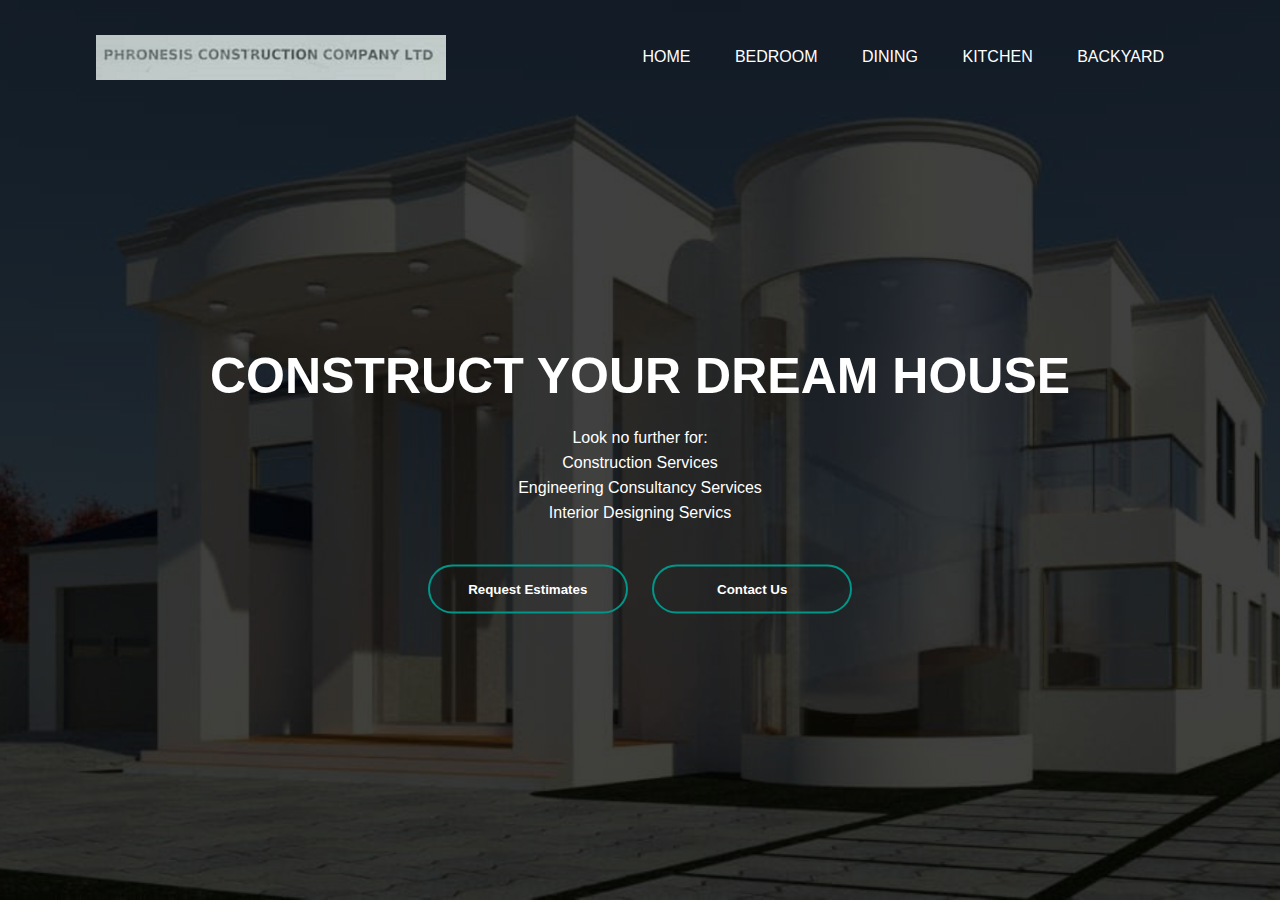
<file: Index.html>
<html>
<head>
    <title>PHRONESIS</title>
    <link rel="stylesheet" href="style.css">
</head>
<body>
    <div class="banner">
        <div class="navbar">
            <img src="Logo.PNG" class="Logo">
            <ul>
                <li><a href="#">Home</a></li>
                <li><a href="#">Bedroom</a></li>
                <li><a href="#">Dining</a></li>
                <li><a href="#">Kitchen</a></li>
                <li><a href="#">Backyard</a></li>
            </ul>
        </div>
        
        <div class="content">
            <h1>CONSTRUCT YOUR DREAM HOUSE</h1>
            <p>Look no further for:<br> Construction Services <br> Engineering Consultancy Services <br> Interior Designing Servics</p>
        <div>
            <button type="button"><span></span>Request Estimates</button>
            <button type="button"><span></span>Contact Us</button>
        </div>
    </div>
    
</body> 
</html>
</file>
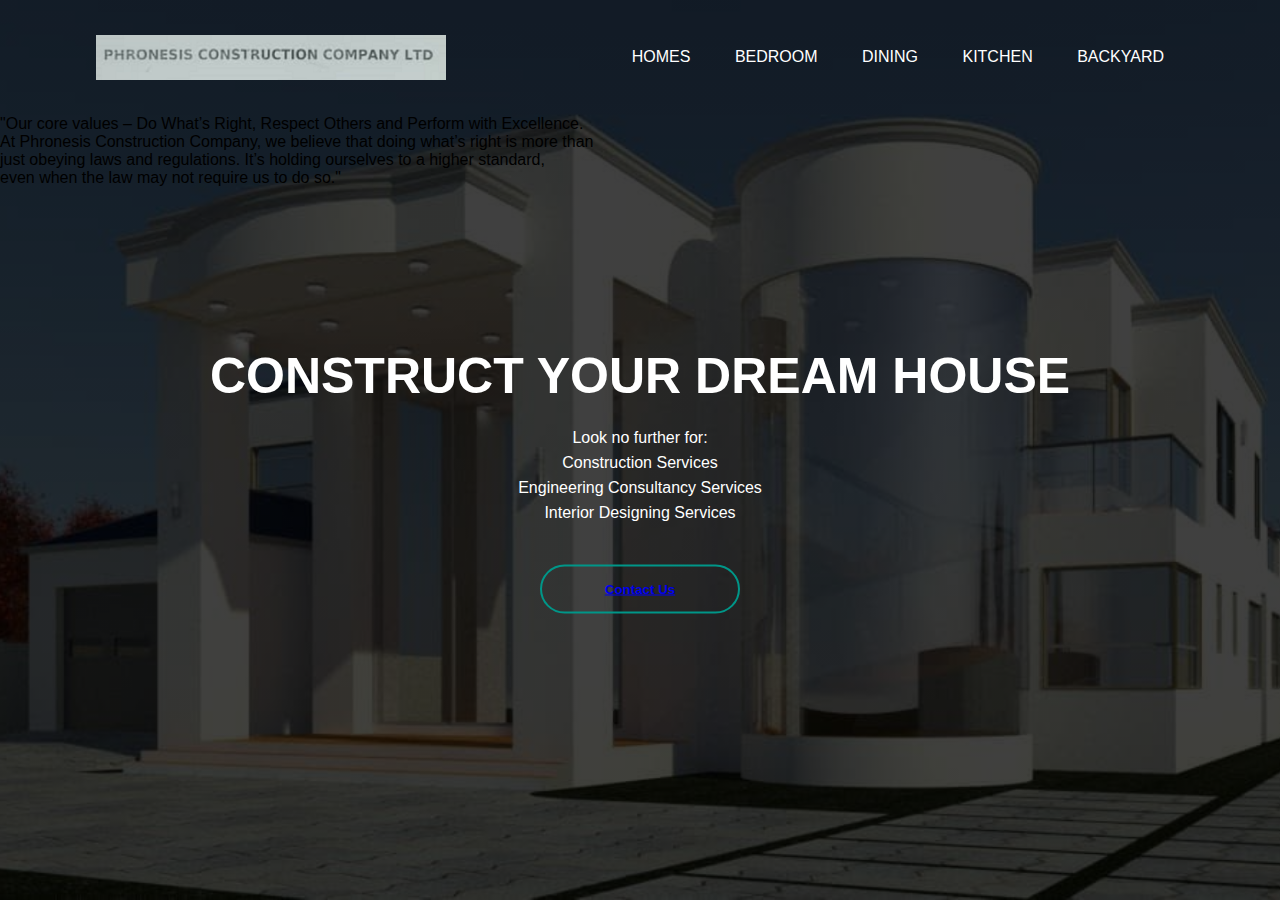
<file: index.html>
<html>
<head>
    <title>PHRONESIS</title>
    <link rel="stylesheet" href="style.css">
</head>
<body>
    <div class="banner">
        <div class="navbar">
            <img src="Logo.PNG" class="Logo">
            <ul>
                <li><a href="Home.html">Homes</a></li>
                <li><a href="Bedroom.html">Bedroom</a></li>
                <li><a href="Dining.html">Dining</a></li>
                <li><a href="Kitchen.html">Kitchen</a></li>
                <li><a href="Backyard.html">Backyard</a></li>
                
            </ul>        
        </div>
        
      <section class="content2">
            <p>"Our core values – Do What’s Right, Respect Others and Perform with Excellence.
                <br>At Phronesis Construction Company, we believe that doing what’s right is more than 
                <br> just obeying laws and regulations. It’s holding ourselves to a higher standard,
                <br> even when the law may not require us to do so."</p>
      </section>
        
        
        <div class="content">
            <h1>CONSTRUCT YOUR DREAM HOUSE</h1>
            <p>Look no further for:<br> Construction Services <br> Engineering Consultancy Services <br> Interior Designing Services</p>
        <div>
            
            <button type="button"><span></span><a href="ContactUs.html">Contact Us</a></button>
            
        </div>
        </div>
    </div>
    
    <div class="text-box">
        <a href="" class="hero-btn red-btn"></a>
    
    
    </div>
    
    
</body> 
</html>
</file>
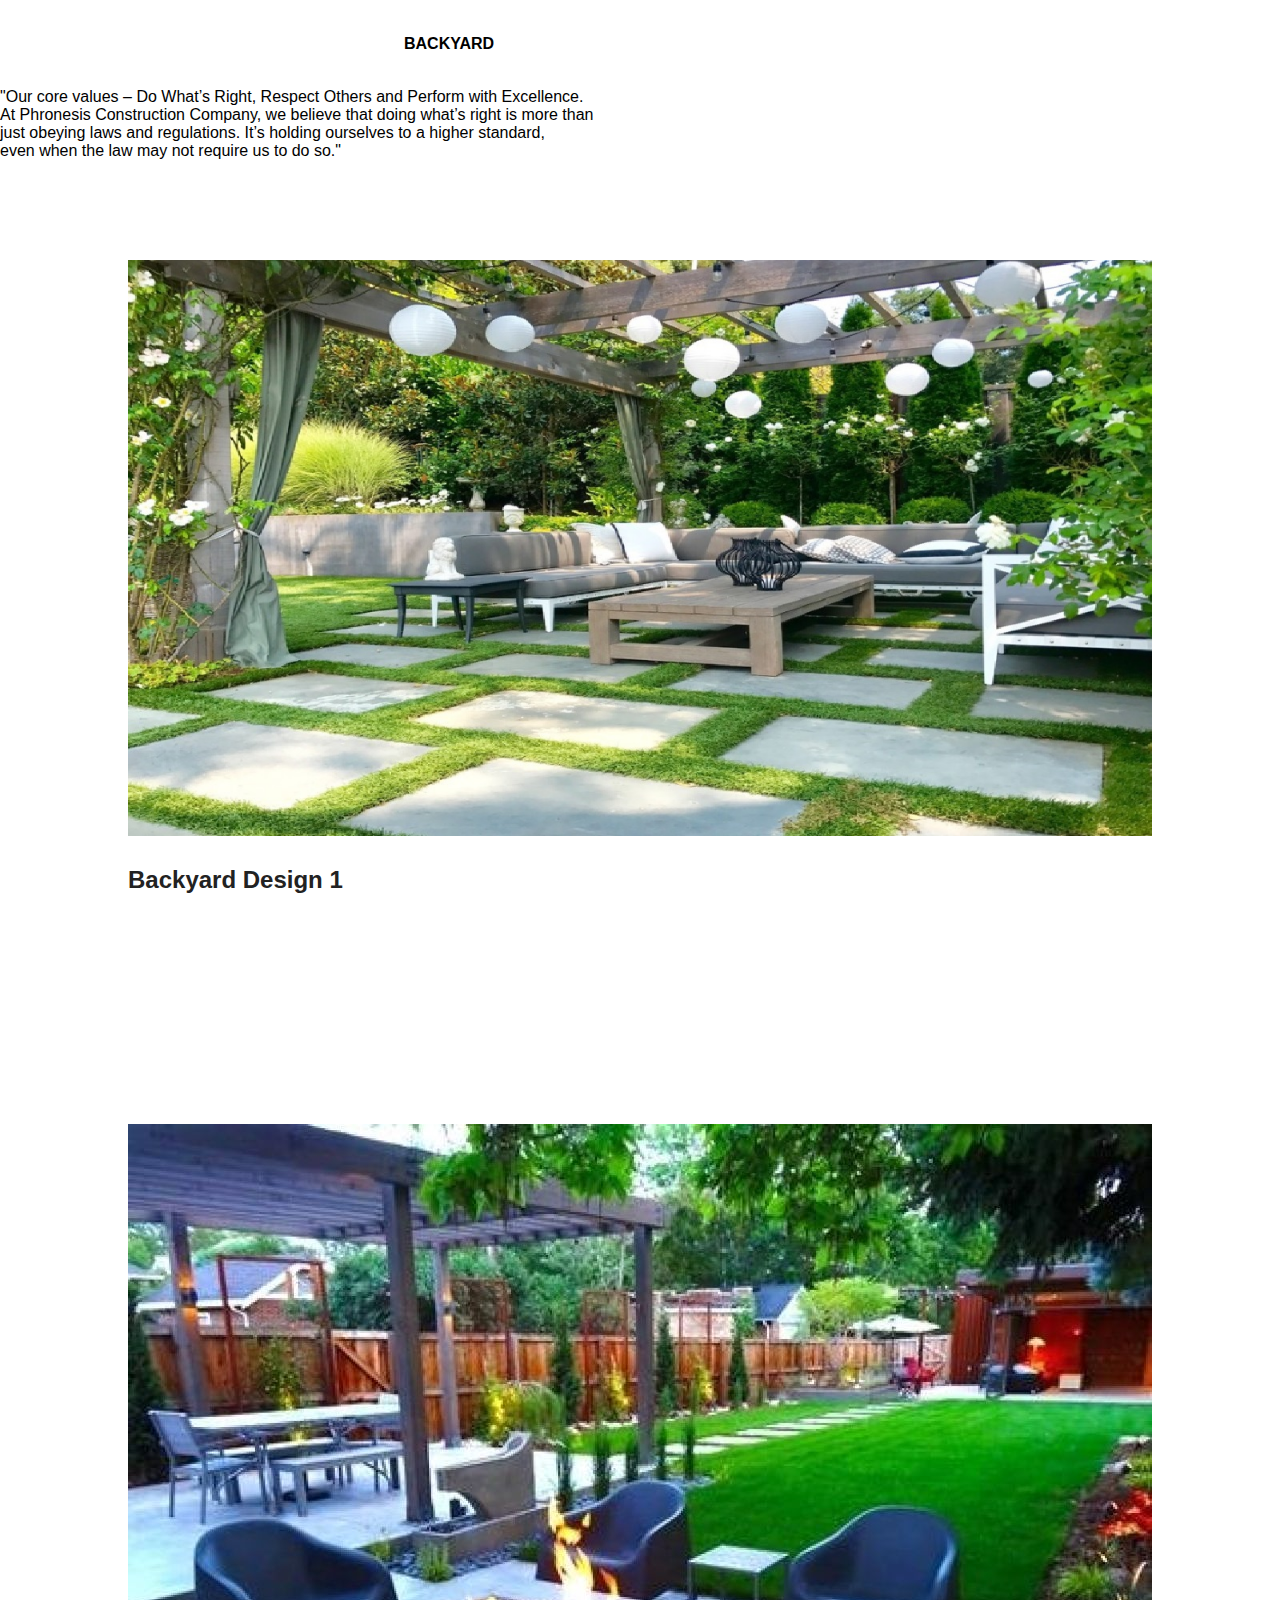
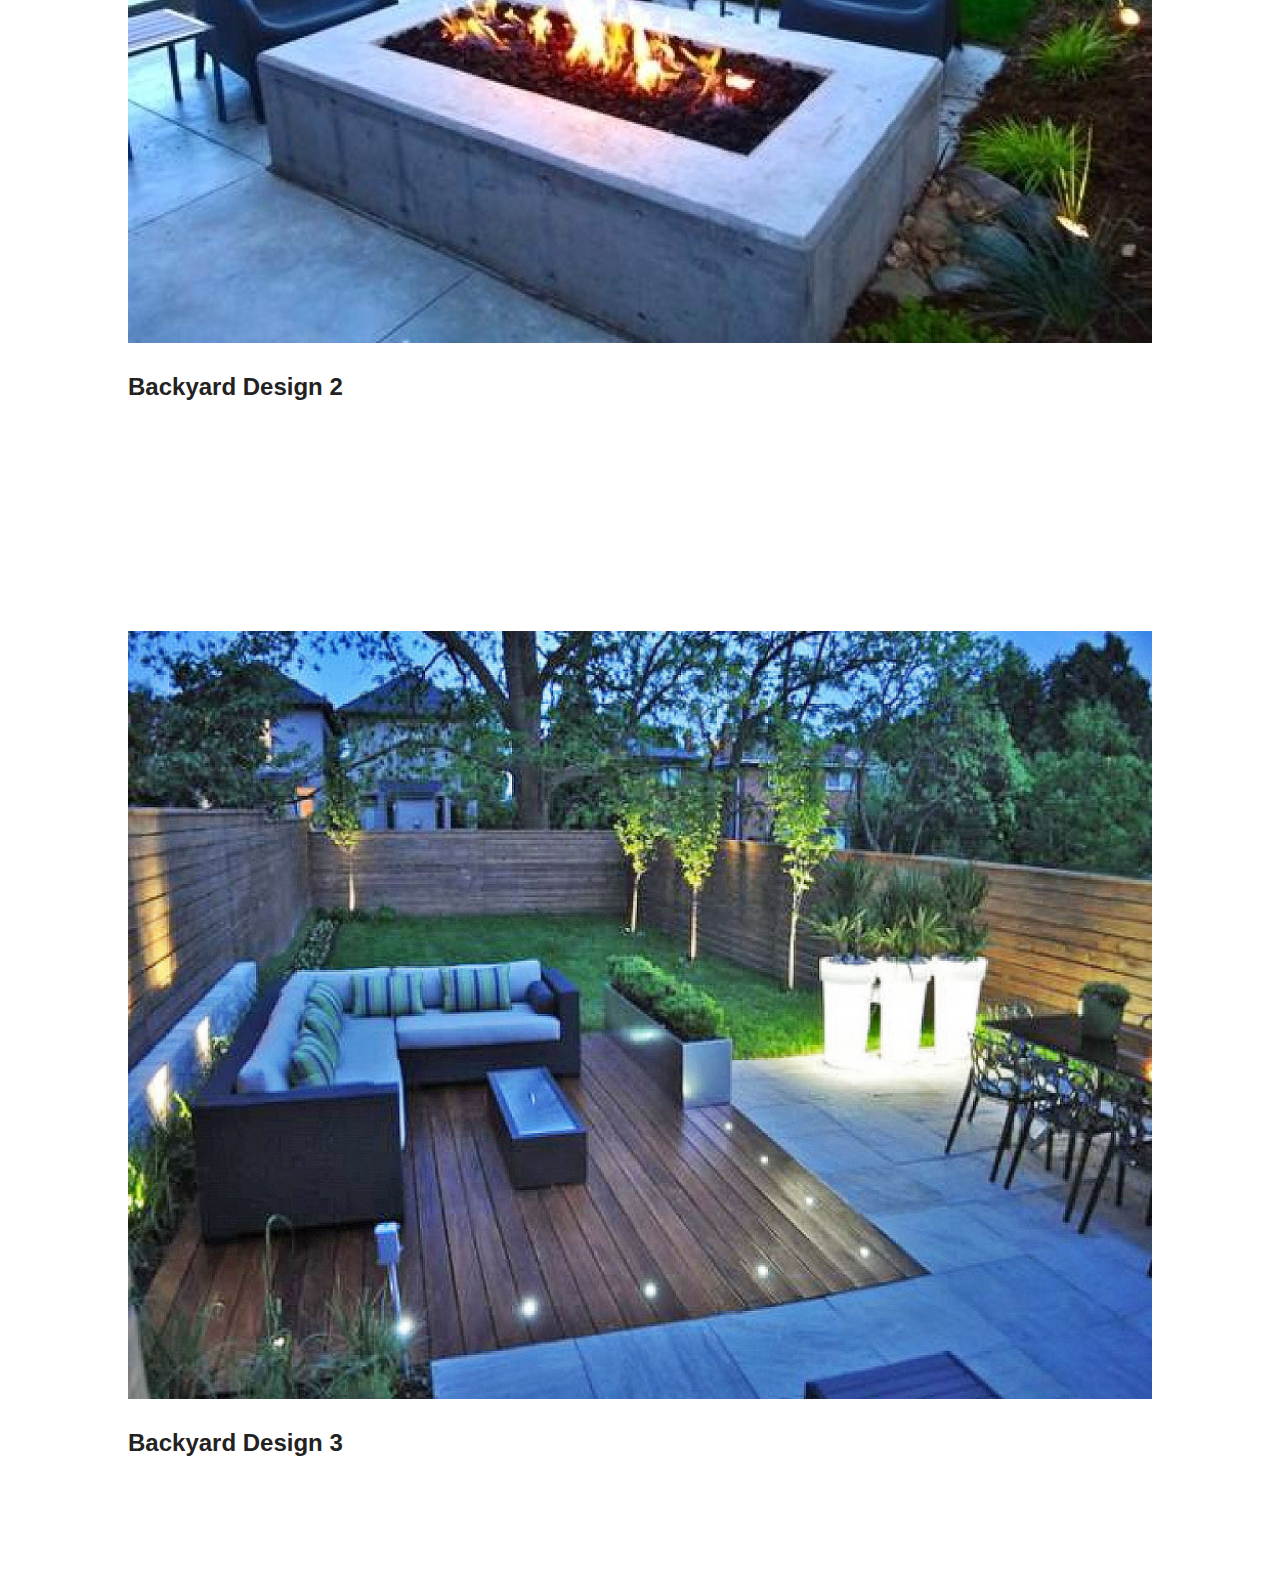
<file: Backyard.html>
<html>
<head>
    <title>Backyard</title>
    <link rel="stylesheet" href="style.css">
</head>
<body>
        <div class="navbar2">
            <ul>
                <li><a href="Backyard.html">Backyard</a></li>
            </ul>        
        </div>
                          
</body> 
    
    <section class="content3">
            <p>"Our core values – Do What’s Right, Respect Others and Perform with Excellence.
                <br>At Phronesis Construction Company, we believe that doing what’s right is more than 
                <br> just obeying laws and regulations. It’s holding ourselves to a higher standard,
                <br> even when the law may not require us to do so."</p>
      </section>
    
 <section class="content_home1">
      <div class="row">
          <div class="blog-left">
            <img src="Backyard1.jpg">
            <h2>Backyard Design 1</h2>
     
      </div> 
          <div class="blog-right"></div>
     </div>
     
 </section> 
<section class="content_home2">
      <div class="row2">
          <div class="blog-left2">
            <img src="Backyard2.jpg">
            <h2>Backyard Design 2</h2>
     
      </div> 
          <div class="blog-right2"></div>
     </div>
     
</section> 
    
<section class="content_home3">
      <div class="row3">
          <div class="blog-left3">
            <img src="Backyard3.jpg">
            <h2>Backyard Design 3</h2>
     
      </div> 
          <div class="blog-right3"></div>
     </div>
     
 </section> 
</html>
</file>
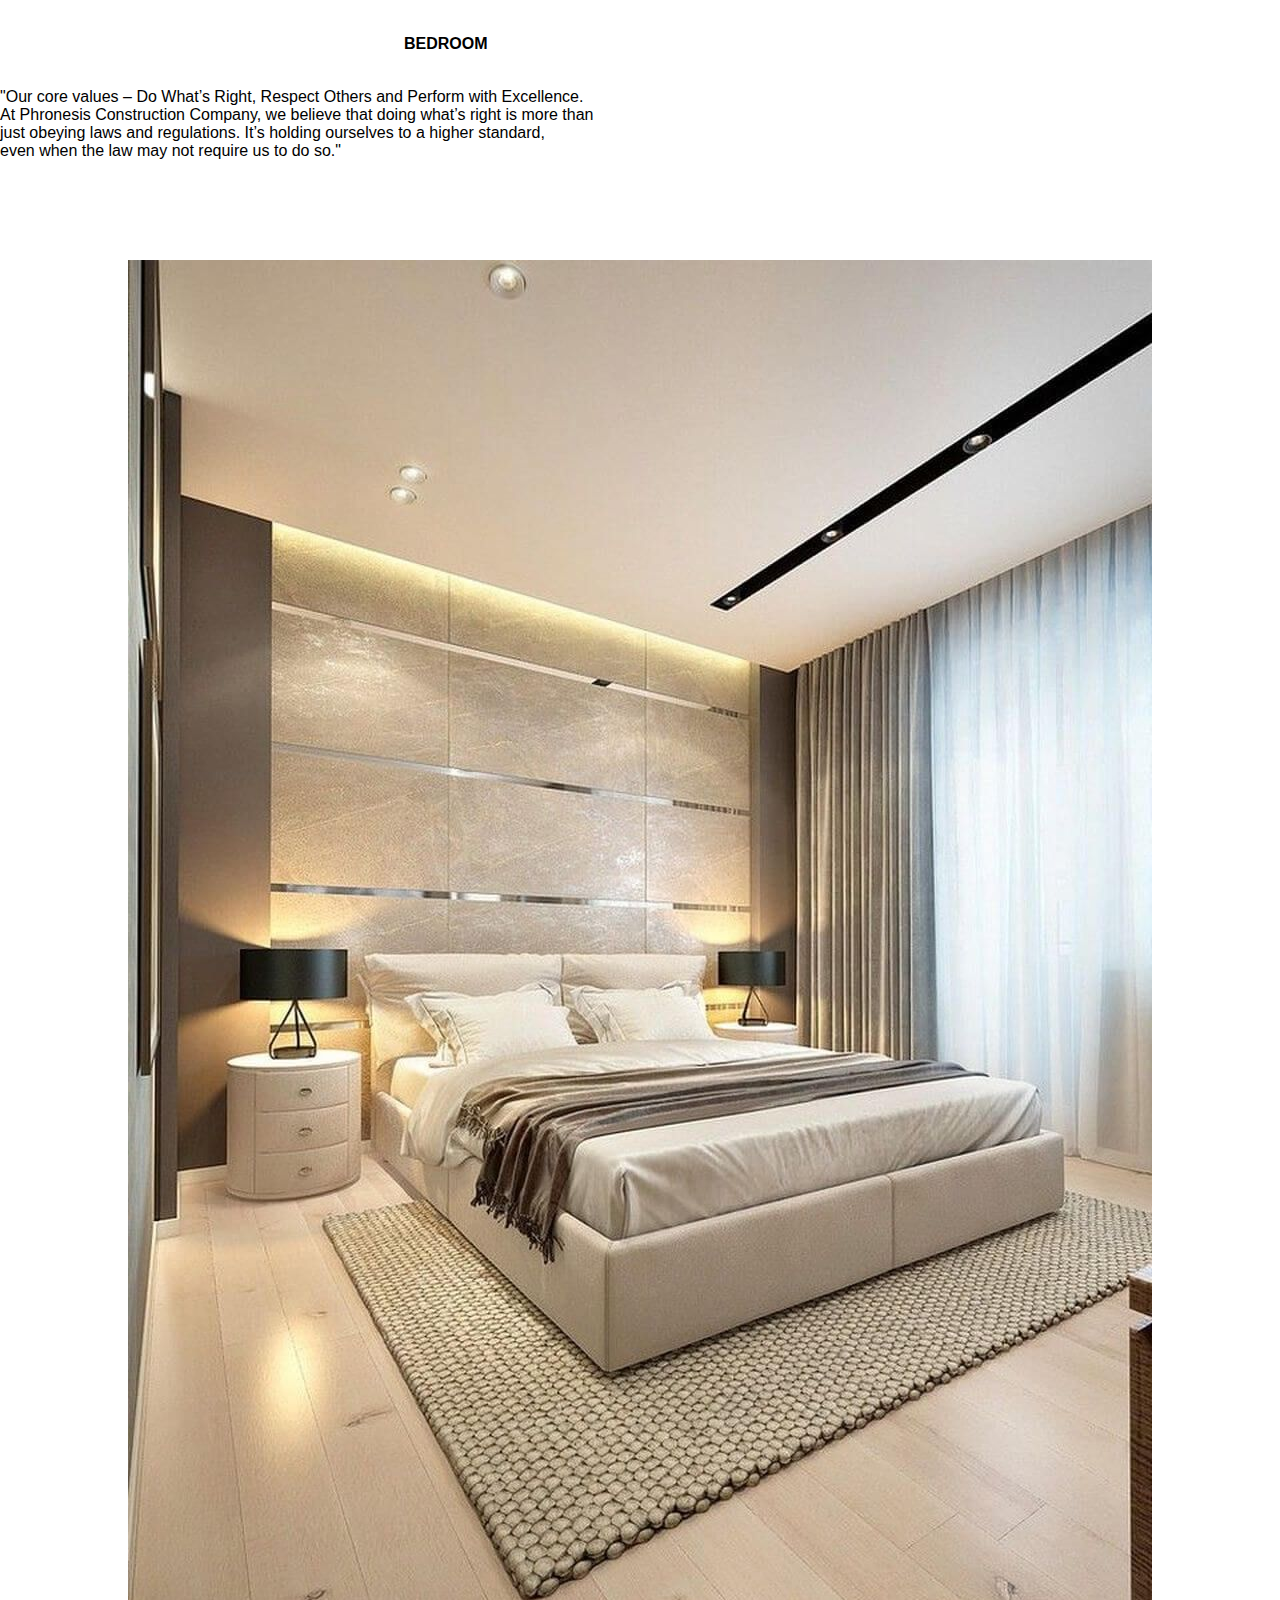
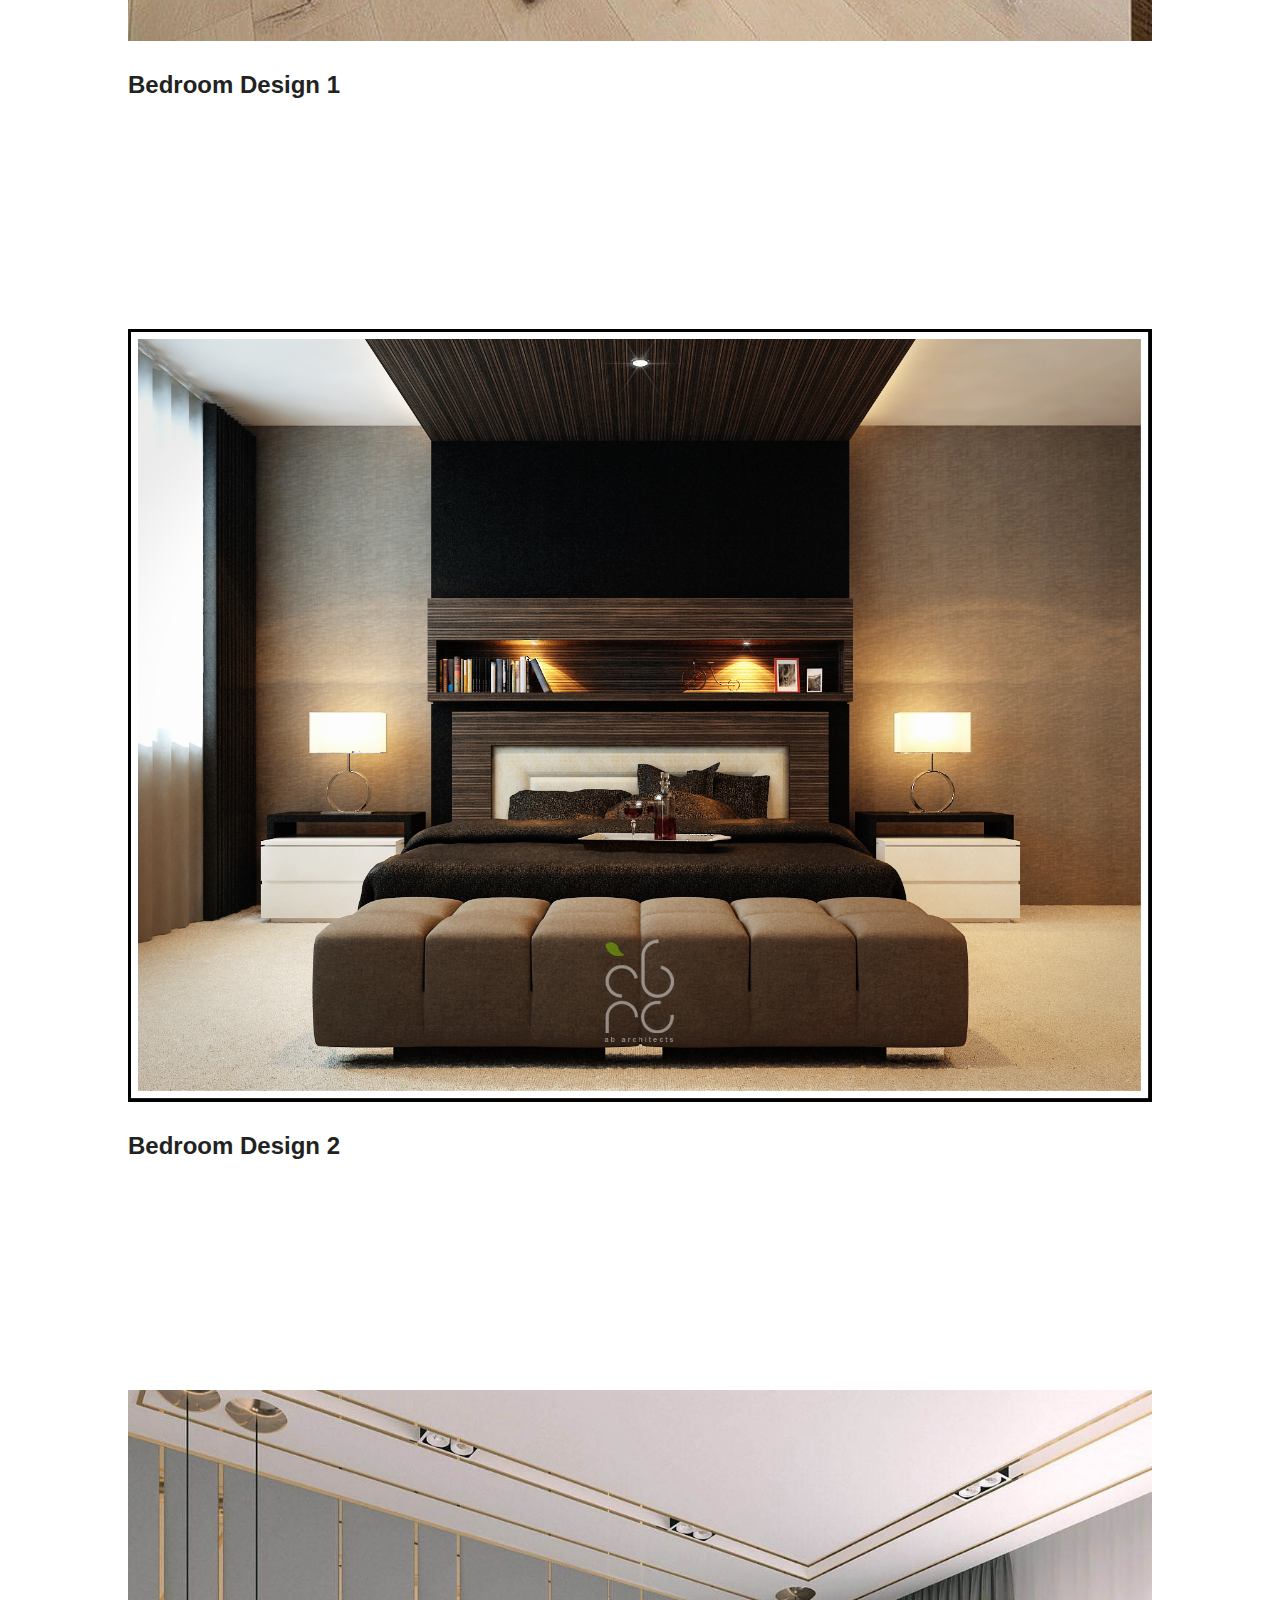
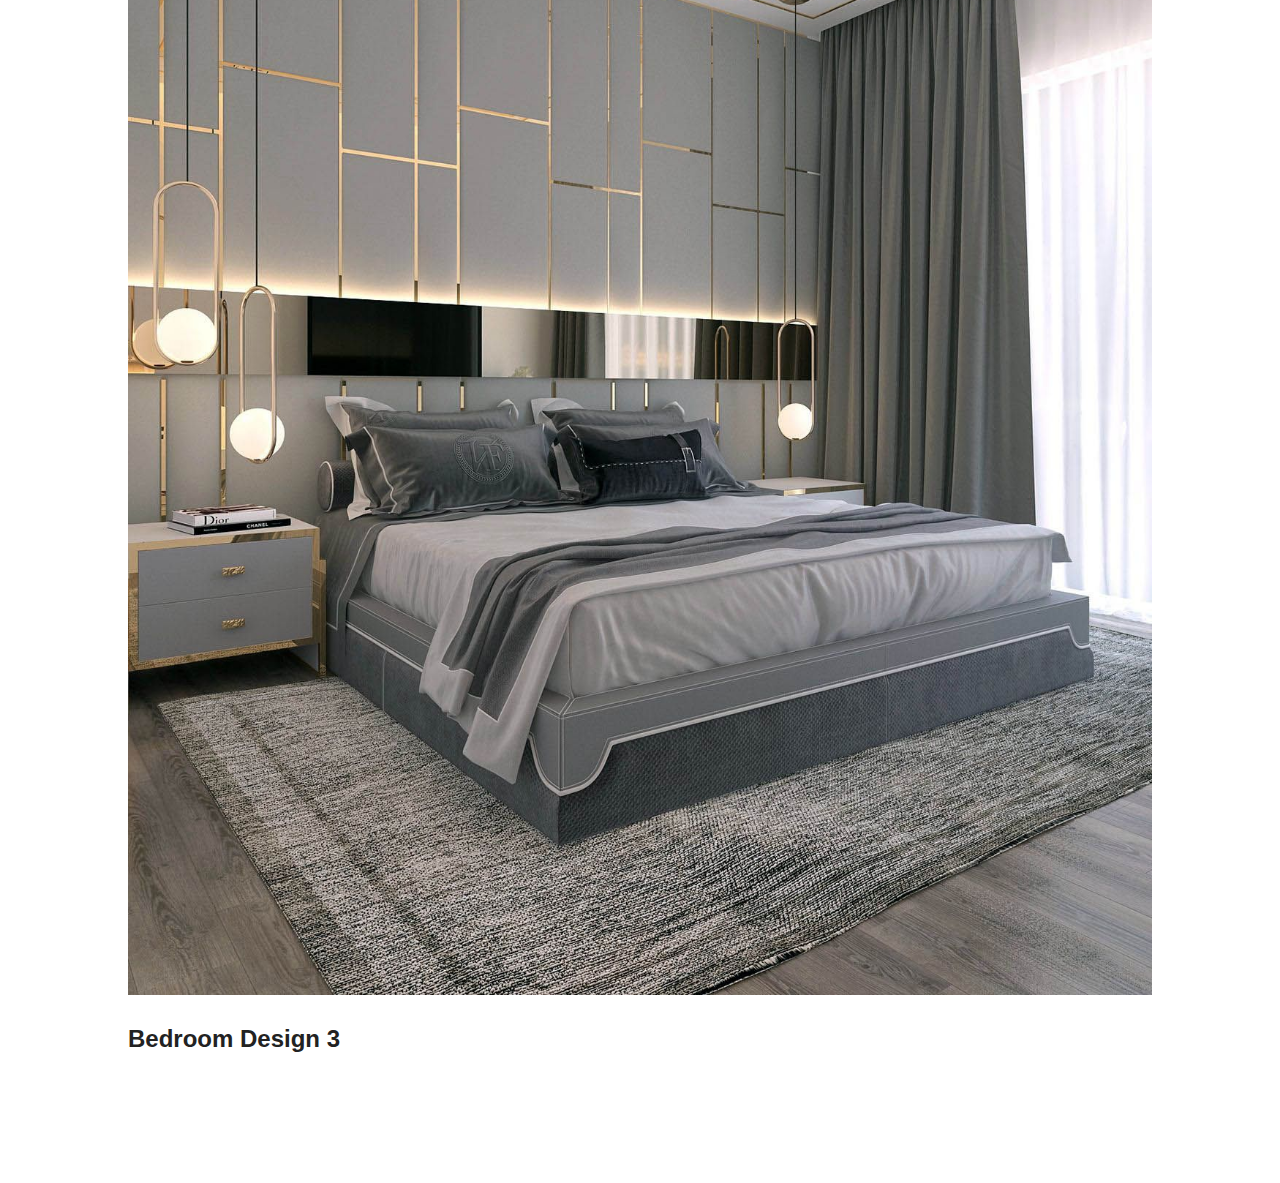
<file: Bedroom.html>
<html>
<head>
    <title>Bedrooms</title>
    <link rel="stylesheet" href="style.css">
</head>
<body>
        <div class="navbar2">
            <ul>
                 <li><a href="Bedroom.html">Bedroom</a></li>
             </ul>        
        </div>
                          
</body>
    
    <section class="content3">
            <p>"Our core values – Do What’s Right, Respect Others and Perform with Excellence. 
                <br>At Phronesis Construction Company, we believe that doing what’s right is more than 
                <br> just obeying laws and regulations. It’s holding ourselves to a higher standard,
                <br> even when the law may not require us to do so."</p>
      </section>    
    

 <section class="content_home1">
      <div class="row">
          <div class="blog-left">
            <img src="bedroom1.jpg">
            <h2>Bedroom Design 1</h2>
     
      </div> 
          <div class="blog-right"></div>
     </div>
     
 </section> 
<section class="content_home2">
      <div class="row2">
          <div class="blog-left2">
            <img src="bedroom2.jpg">
            <h2>Bedroom Design 2</h2>
     
      </div> 
          <div class="blog-right2"></div>
     </div>
     
</section> 
    
<section class="content_home3">
      <div class="row3">
          <div class="blog-left3">
            <img src="Bedroom3.jpg">
            <h2>Bedroom Design 3</h2>
     
      </div> 
          <div class="blog-right3"></div>
     </div>
     
 </section> 
</html>
</file>
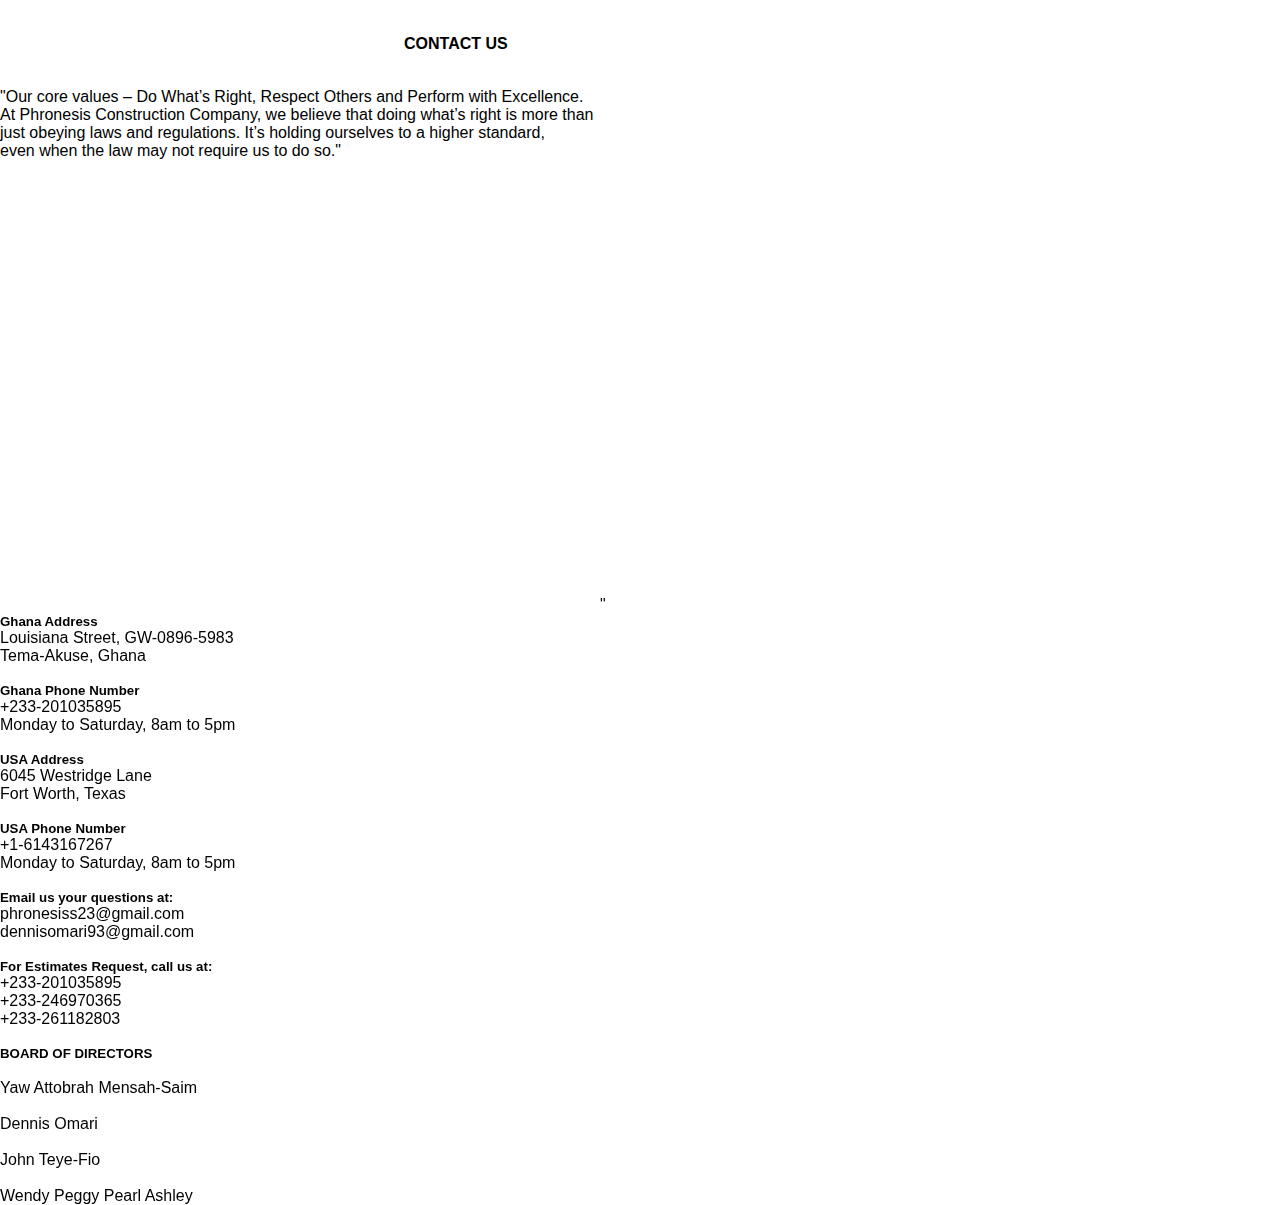
<file: ContactUs.html>
<html>
<head>
    <title>Contact Us</title>
    <link rel="stylesheet" href="style.css">
</head>
<body>
        <div class="navbar2">
            <ul>
                <li><a href="ContactUs.html">Contact Us</a></li>
            </ul>        
        </div>

    <section class="content3">
            <p>"Our core values – Do What’s Right, Respect Others and Perform with Excellence. 
                <br>At Phronesis Construction Company, we believe that doing what’s right is more than 
                <br> just obeying laws and regulations. It’s holding ourselves to a higher standard,
                <br> even when the law may not require us to do so."</p>
      </section>
    
<section class="location">
    
<iframe src="https://www.google.com/maps/embed?pb=!1m18!1m12!1m3!1d7939.789974317097!2d-0.015385260214235493!3d5.728263102315617!2m3!1f0!2f0!3f0!3m2!1i1024!2i768!4f13.1!3m3!1m2!1s0xfdf801d1f5ea275%3A0x43d0d525e9c2d43!2sSebrepor%2C%20Ghana!5e0!3m2!1sen!2sus!4v1697893328994!5m2!1sen!2sus" width="600" height="450" style="border:0;" allowfullscreen="" loading="lazy" referrerpolicy="no-referrer-when-downgrade"></iframe>"

</section>

<section class="contact-us">
    
       <div class="row">
            <h5>Ghana Address</h5>
            <p>Louisiana Street, GW-0896-5983<p>
            <p>Tema-Akuse, Ghana </p>
            <br>
            <h5>Ghana Phone Number</h5>
            <p>+233-201035895<p>
            <p>Monday to Saturday, 8am to 5pm</p>
            <br>
            <h5>USA Address</h5>
            <p>6045 Westridge Lane<p>
            <p>Fort Worth, Texas </p>
            <br>
            <h5>USA Phone Number</h5>
            <p>+1-6143167267<p>
            <p>Monday to Saturday, 8am to 5pm</p>
            <br>
            <h5>Email us your questions at:</h5>
            <p>phronesiss23@gmail.com<p>
            <p>dennisomari93@gmail.com<p>
            <br>
            <h5>For Estimates Request, call us at:</h5>
            <p>+233-201035895<p>
            <p>+233-246970365<p>
            <p>+233-261182803<p>
            <br>
            
        </div>
    
        <div class="row">
            <h5>BOARD OF DIRECTORS</h5>
            <br>
            <p>Yaw Attobrah Mensah-Saim </p>
            <br>
            <p>Dennis Omari</p>
            <br>
            <p>John Teye-Fio </p>
            <br>
            <p>Wendy Peggy Pearl Ashley</p>
            
            
        </div>
</section>
    
    
</body> 
 
</html>
</file>
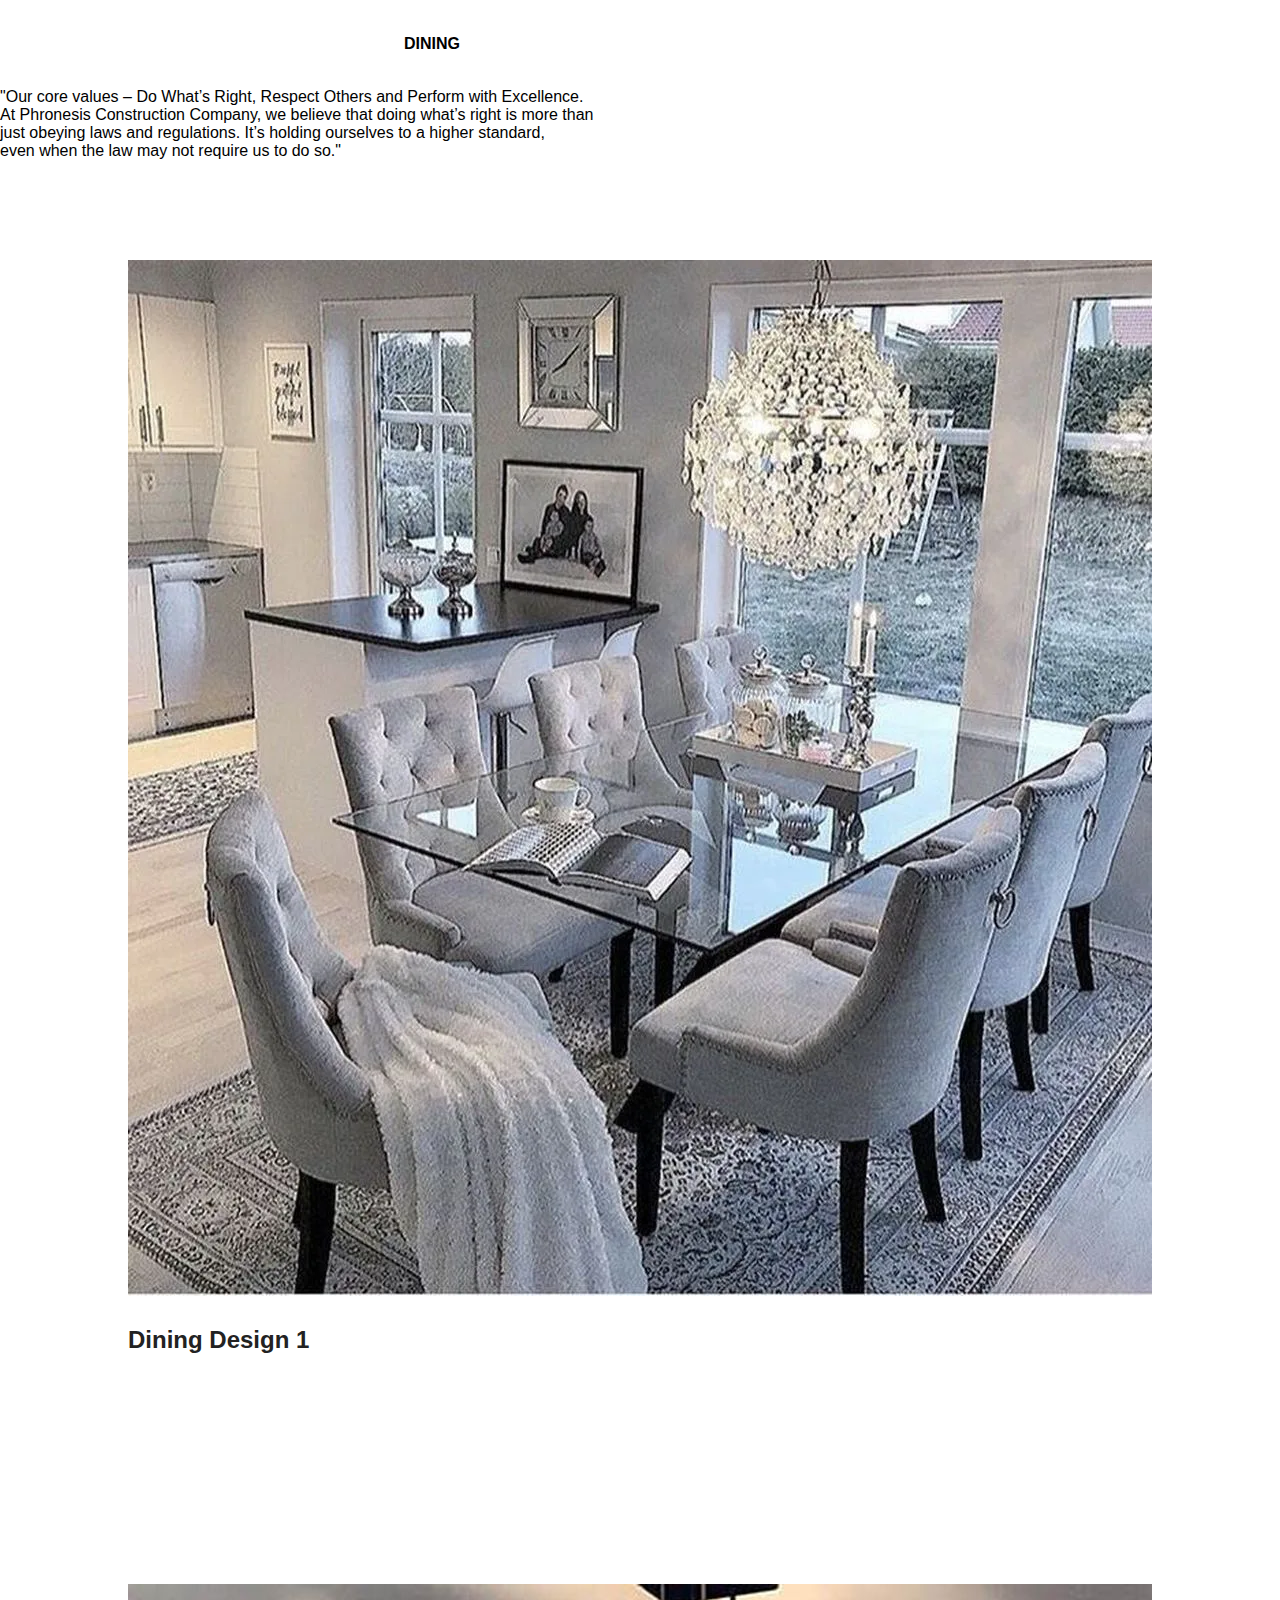
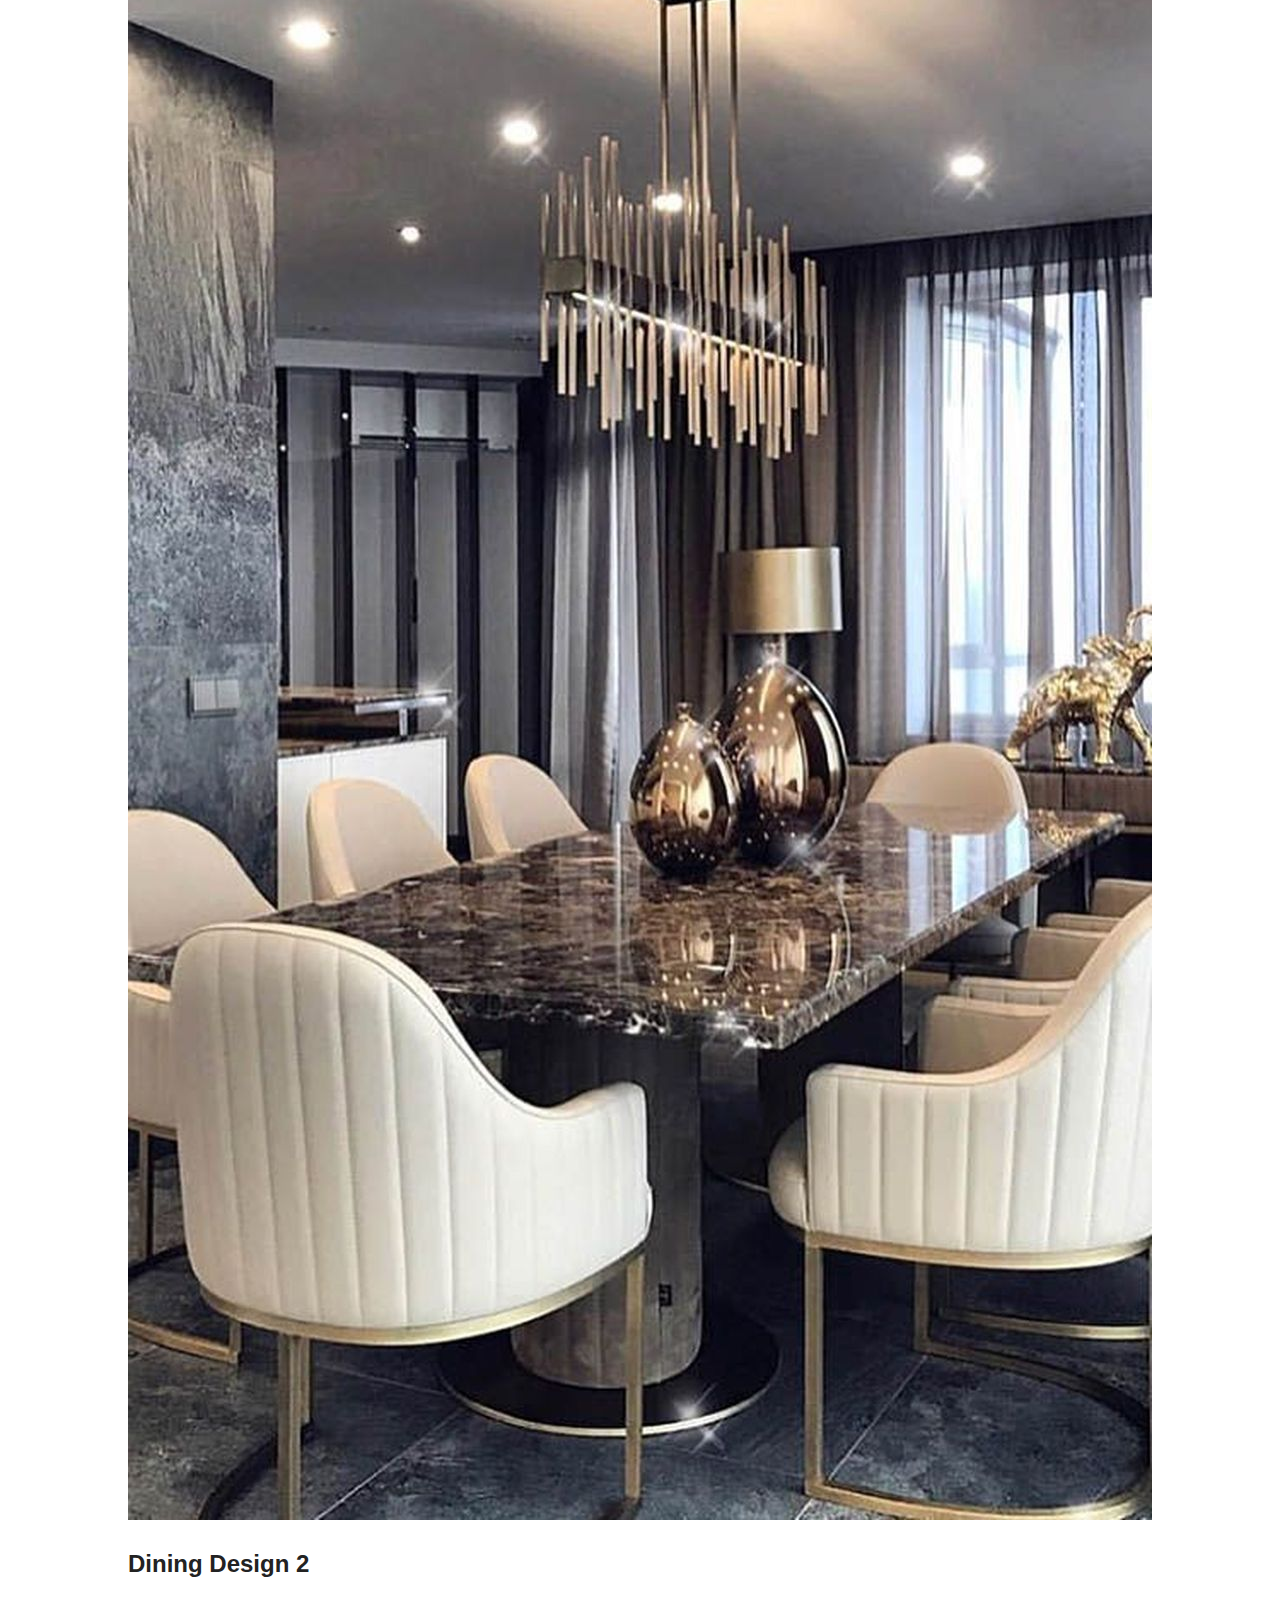
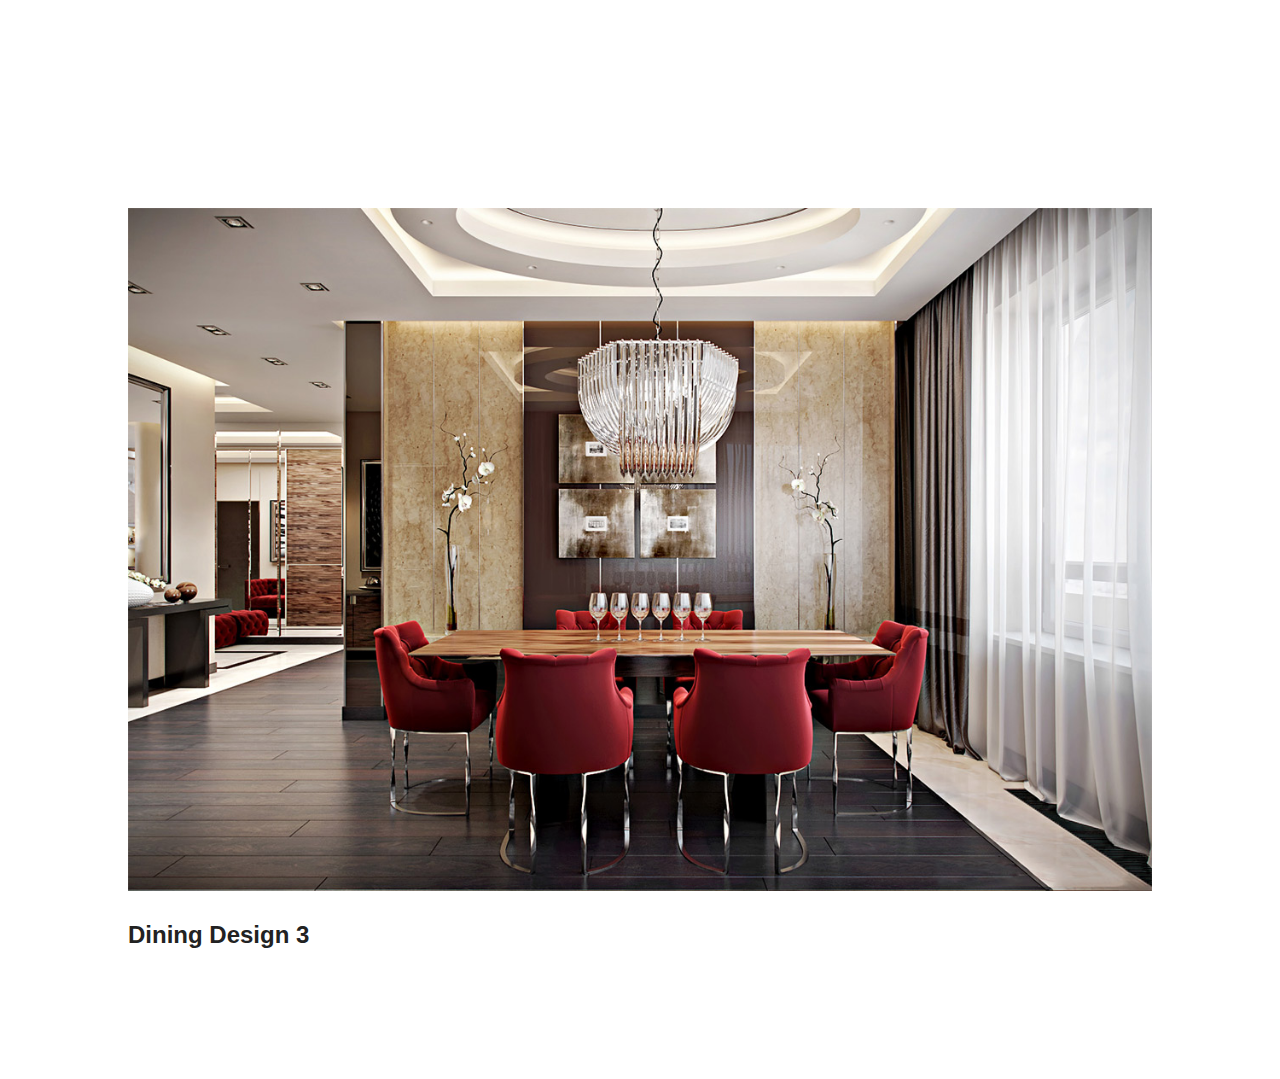
<file: Dining.html>
<html>
<head>
    <title>Dining</title>
    <link rel="stylesheet" href="style.css">
</head>
<body>
        <div class="navbar2">
            <ul>
                 <li><a href="Dining.html">Dining</a></li>
            </ul>        
        </div>
                          
</body>
    
   <section class="content3">
            <p>"Our core values – Do What’s Right, Respect Others and Perform with Excellence. 
                <br>At Phronesis Construction Company, we believe that doing what’s right is more than 
                <br> just obeying laws and regulations. It’s holding ourselves to a higher standard,
                <br> even when the law may not require us to do so."</p>
      </section>
    
 <section class="content_home1">
      <div class="row">
          <div class="blog-left">
            <img src="Dining1.jpg">
            <h2>Dining Design 1</h2>
     
      </div> 
          <div class="blog-right"></div>
     </div>
     
 </section> 
<section class="content_home2">
      <div class="row2">
          <div class="blog-left2">
            <img src="Dining2.jpg">
            <h2>Dining Design 2</h2>
     
      </div> 
          <div class="blog-right2"></div>
     </div>
     
</section> 
    
<section class="content_home3">
      <div class="row3">
          <div class="blog-left3">
            <img src="Dining3.jpg">
            <h2>Dining Design 3</h2>
     
      </div> 
          <div class="blog-right3"></div>
     </div>
     
 </section> 
</html>
</file>
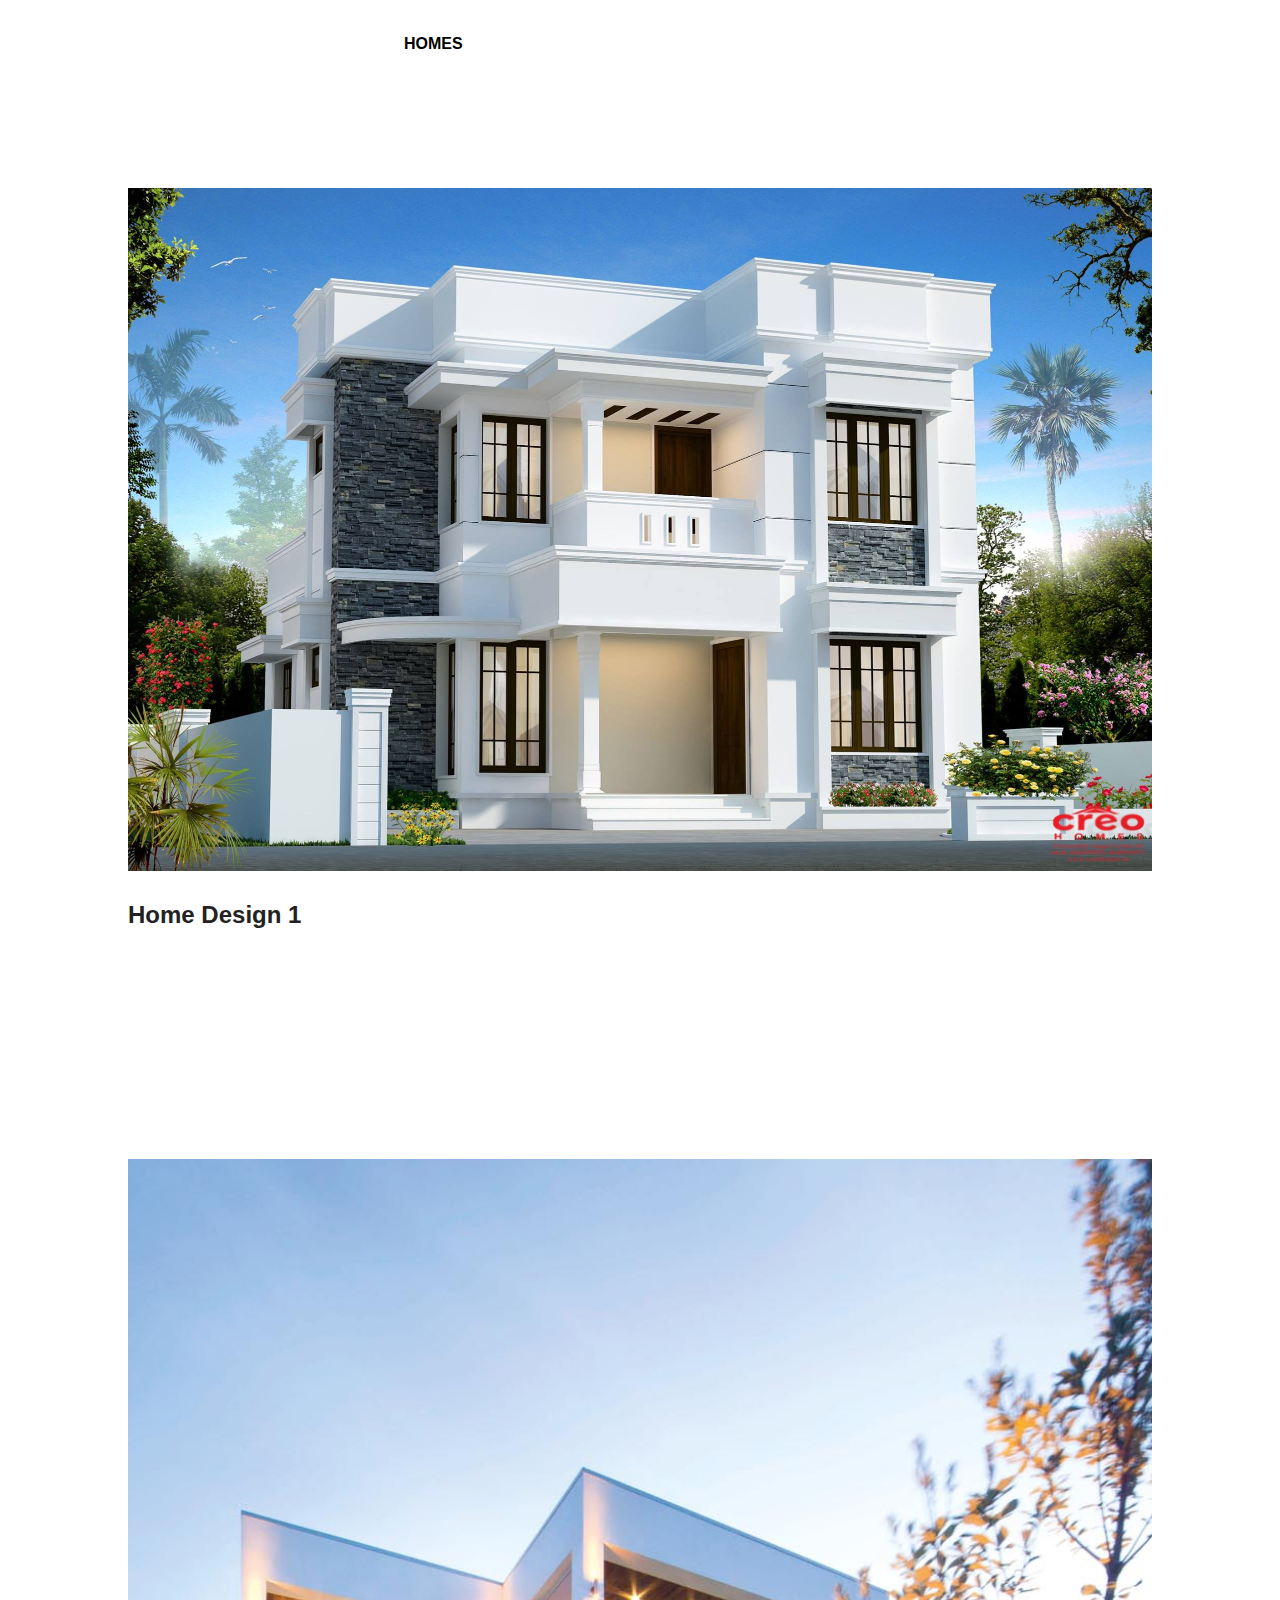
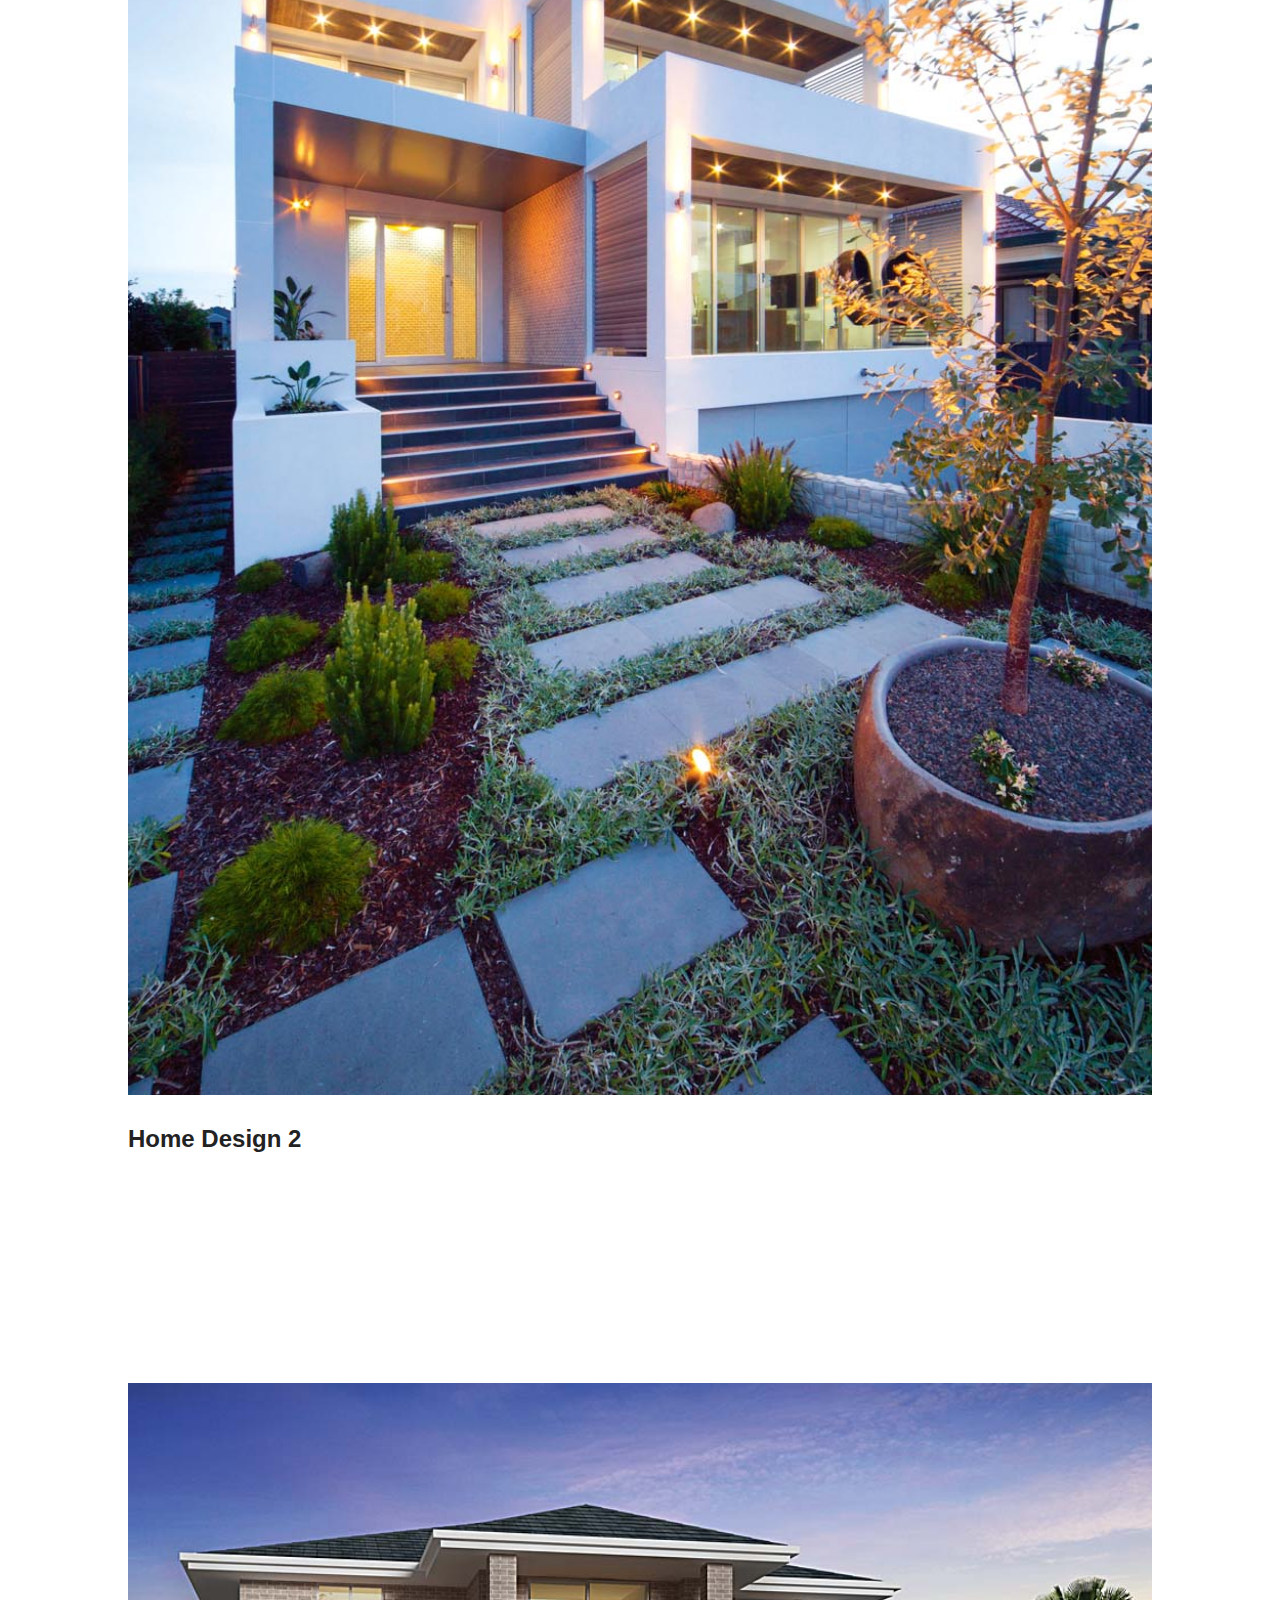
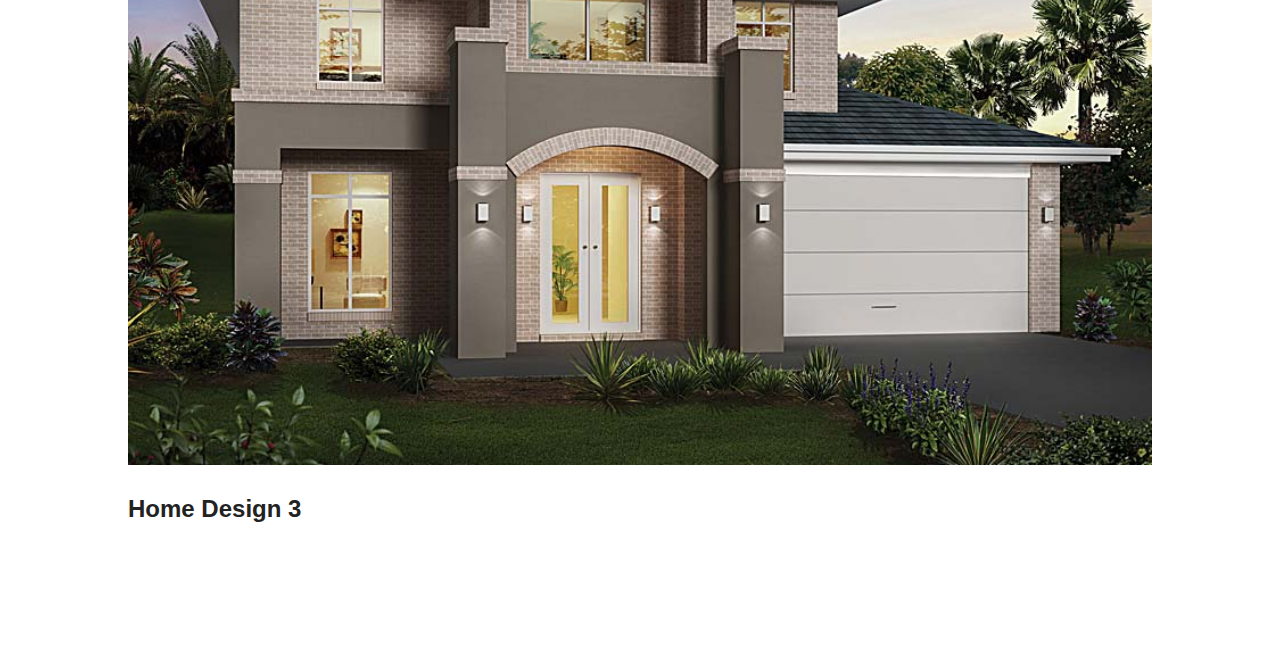
<file: Home.html>
<html>
<head>
    <title>Homes</title>
    <link rel="stylesheet" href="style.css">
</head>
<body>
        <div class="navbar2">
            <ul>
                <li><a href="#">Homes</a></li>
            </ul>        
        </div>
                          
</body> 
 <section class="content_home1">
      <div class="row">
          <div class="blog-left">
            <img src="Home1.jpg">
            <h2>Home Design 1</h2>
     
      </div> 
          <div class="blog-right"></div>
     </div>
     
 </section> 
<section class="content_home2">
      <div class="row2">
          <div class="blog-left2">
            <img src="Home2.jpg">
            <h2>Home Design 2</h2>
     
      </div> 
          <div class="blog-right2"></div>
     </div>
     
</section> 
    
<section class="content_home3">
      <div class="row3">
          <div class="blog-left3">
            <img src="Home3.jpg">
            <h2>Home Design 3</h2>
     
      </div> 
          <div class="blog-right3"></div>
     </div>
     
 </section> 
</html>
</file>
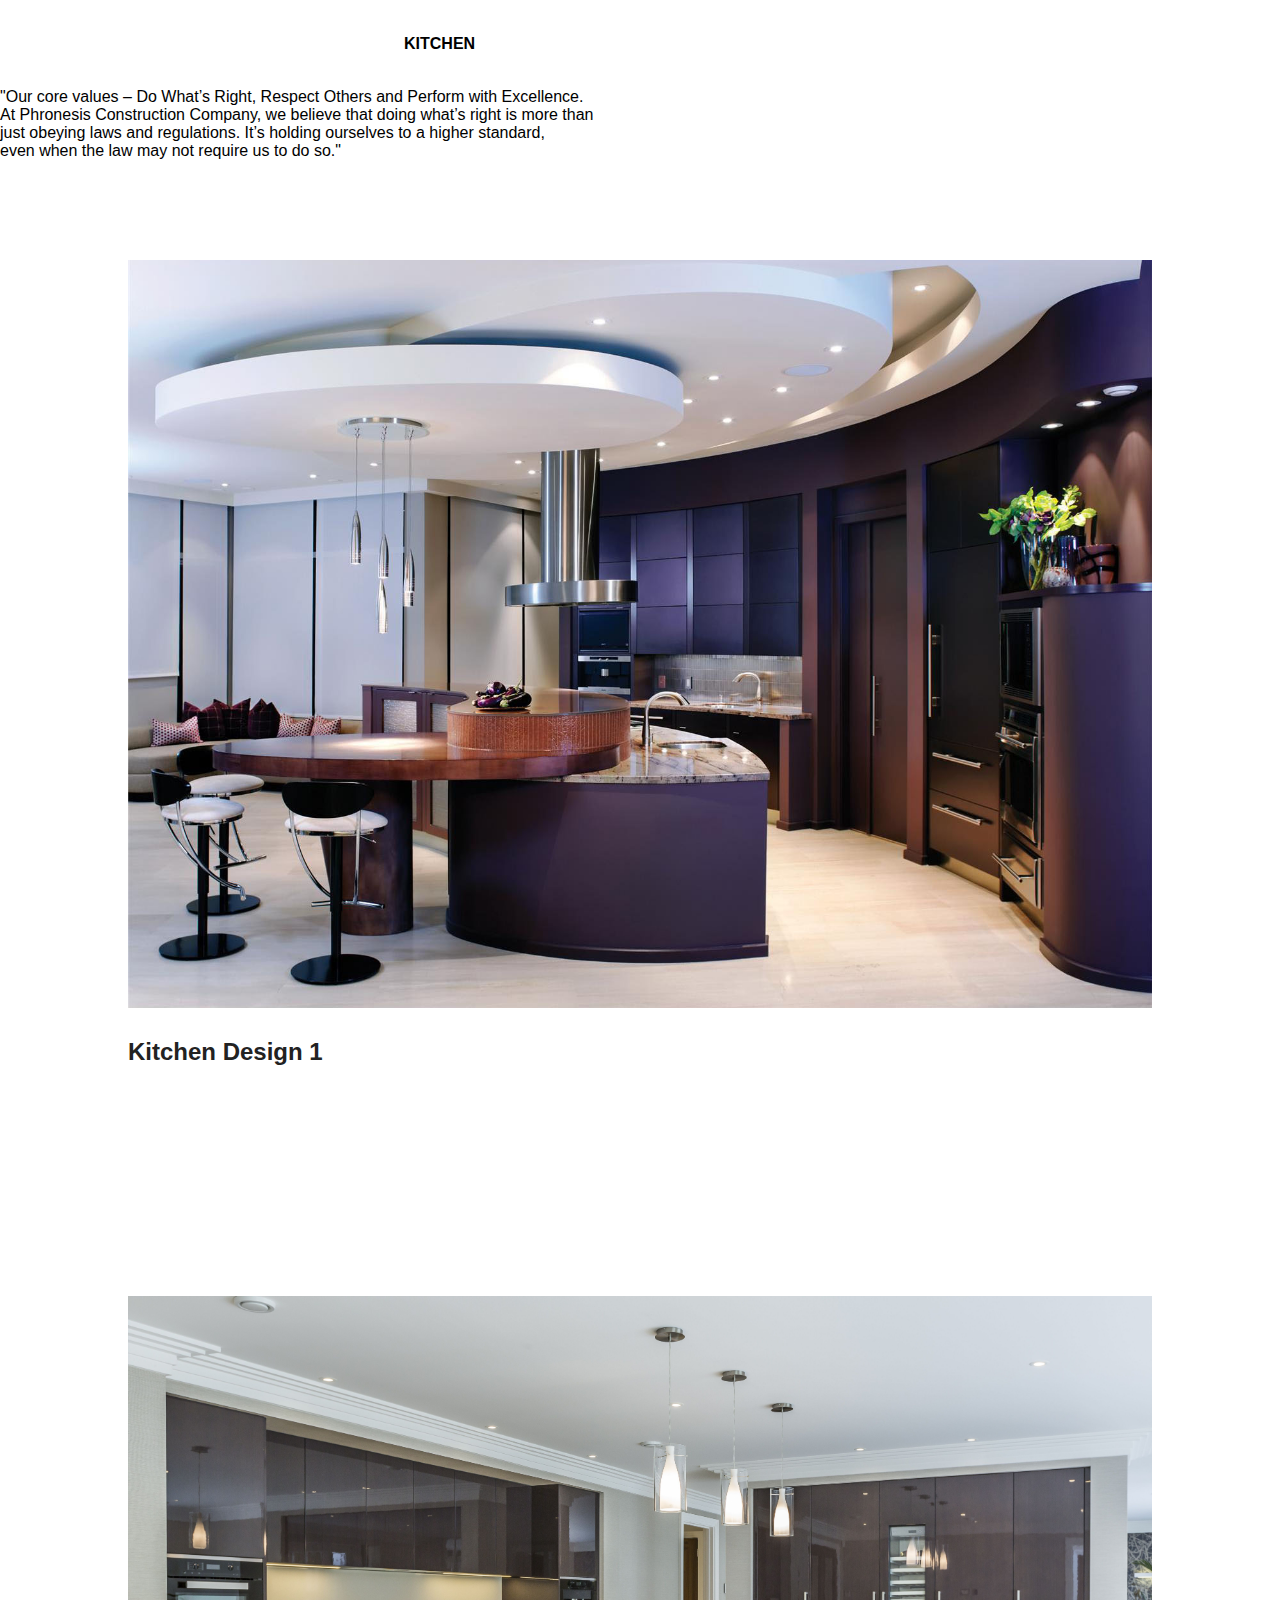
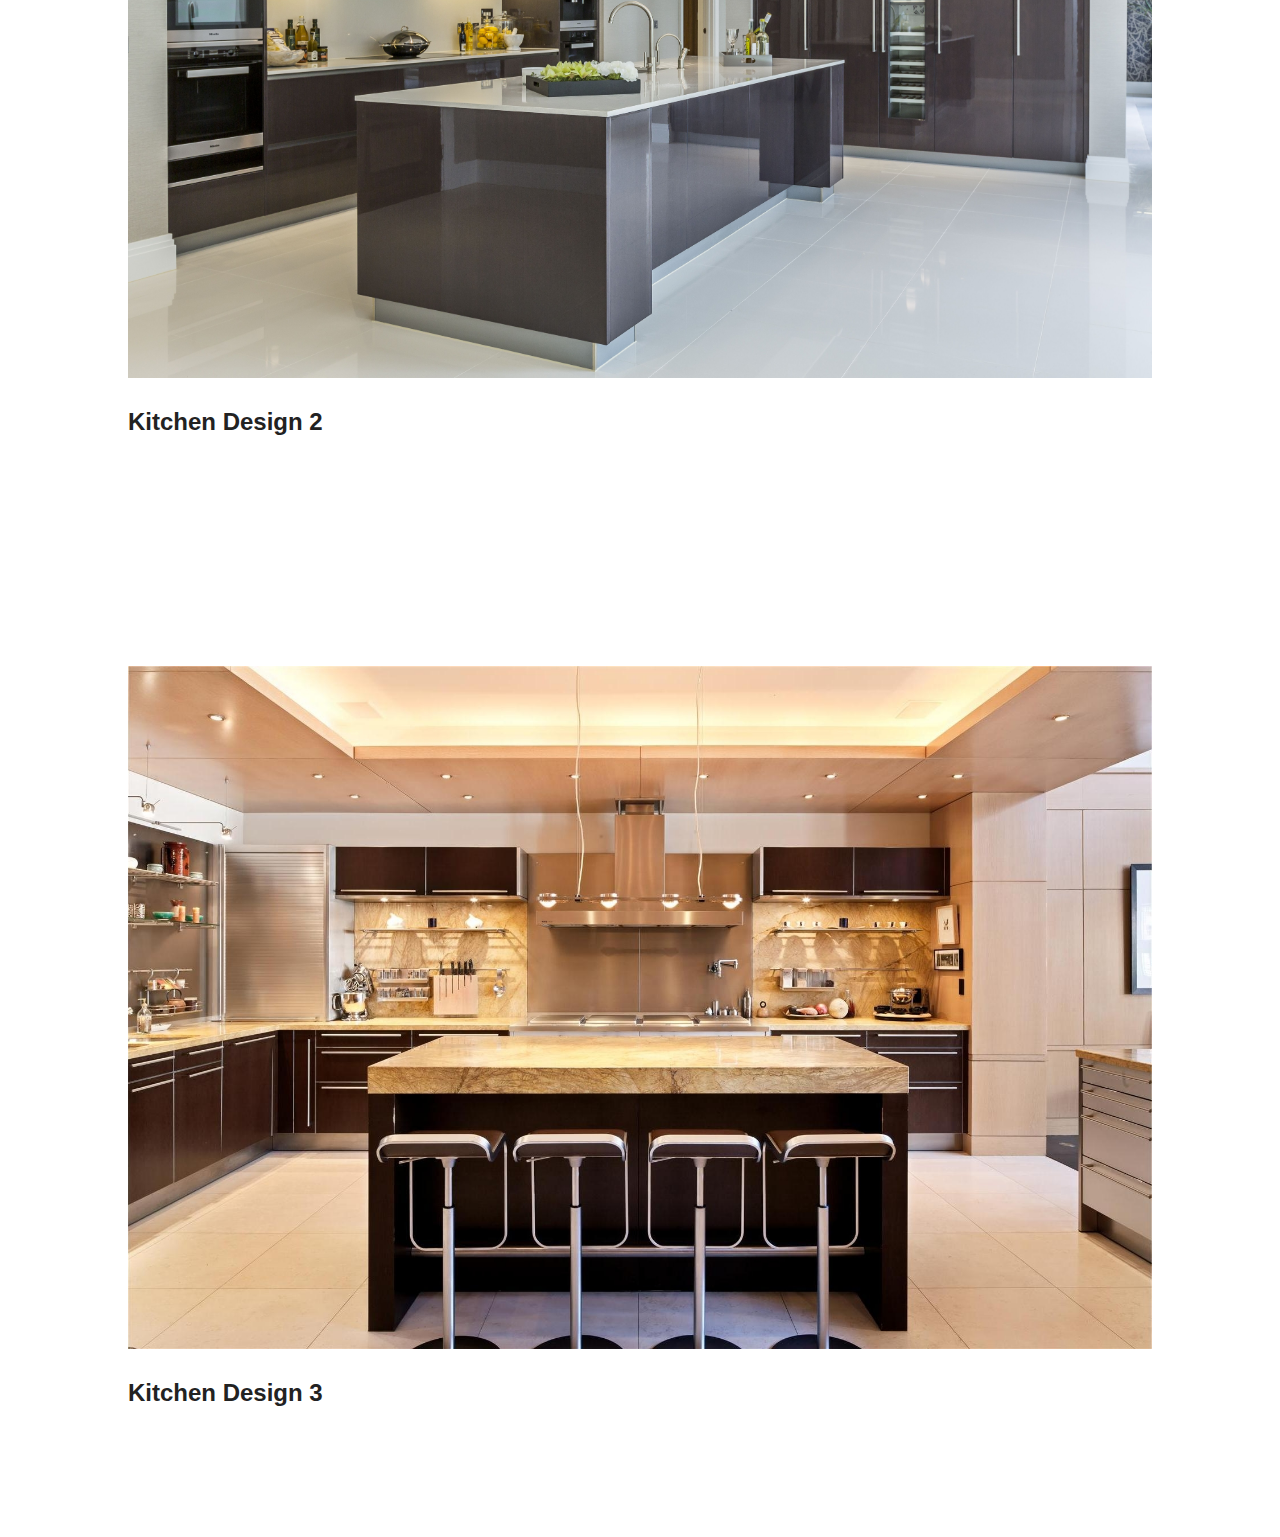
<file: Kitchen.html>
<html>
<head>
    <title>Homes</title>
    <link rel="stylesheet" href="style.css">
</head>
<body>
        <div class="navbar2">
            <ul>
                <li><a href="Kitchen.html">Kitchen</a></li>
             </ul>        
        </div>
                          
</body>
    
    <section class="content3">
            <p>"Our core values – Do What’s Right, Respect Others and Perform with Excellence. 
                <br>At Phronesis Construction Company, we believe that doing what’s right is more than 
                <br> just obeying laws and regulations. It’s holding ourselves to a higher standard,
                <br> even when the law may not require us to do so."</p>
      </section>
    
 <section class="content_home1">
      <div class="row">
          <div class="blog-left">
            <img src="Kitchen1.jpg">
            <h2>Kitchen Design 1</h2>
     
      </div> 
          <div class="blog-right"></div>
     </div>
     
 </section> 
<section class="content_home2">
      <div class="row2">
          <div class="blog-left2">
            <img src="Kitchen2.jpg">
            <h2>Kitchen Design 2</h2>
     
      </div> 
          <div class="blog-right2"></div>
     </div>
     
</section> 
    
<section class="content_home3">
      <div class="row3">
          <div class="blog-left3">
            <img src="Kitchen3.jpg">
            <h2>Kitchen Design 3</h2>
     
      </div> 
          <div class="blog-right3"></div>
     </div>
     
 </section> 
</html>
</file>
<file: style.css>
*{
    margin: 0;
    padding: 0;
    font-family: sans-serif;
}
.banner{
    width: 100%;
    height: 100vh;
    background-image: linear-gradient(rgba(0,0,0,0.75),rgba(0,0,0,0.75)),url(Background2.jpg);
    background-size: cover;
    background-position: center;
}
.navbar{
    width: 85%;
    margin: auto;
    padding: 35px 0;
    display: flex;
    align-items: center;
    justify-content: space-between;
}
.Logo{
    width: 350px;
    cursor: pointer;
}
.navbar ul li{
    list-style: none;
    display: inline-block;
    margin: 0 20px;
    position: relative;
}

.navbar ul li a{
    text-decoration: none;
    color: #fff;
    text-transform: uppercase;
}
.navbar ul li::after{
    content: '';
    height: 3px;
    width: 0%;
    background: #009688;
    position: absolute;
    left: 0;
    bottom: -10px;
    transition: 0.5s;
}
.navbar ul li:hover::after{
    width: 100%;
}
.content{
    width: 100%;
    position: absolute;
    top: 50%;
    transform: translateY(-50%);
    text-align: center;
    color: #fff;
}
.content h1{
    font-size: 50px;
    margin-top: 80px;
}
.content p{
    margin: 20px auto;
    font-weight: 100;
    line-height: 25px;
}
button{
    width: 200px;
    padding: 15px 0;
    text-align: center;
    margin: 20px 10px;
    border-radius: 25px;
    font-weight: bold;
    border: 2px solid #009688;
    background: transparent;
    color: #fff;
    cursor: pointer;
    position: relative;
    overflow: hidden;
}

span{
    background: #009688;
    height: 100%;
    width: 0%;
    border-radius: 25px;
    position: absolute;
    left: 0;
    bottom: 0;
    z-index: -1;
    transition: 0.5s;
}
button:hover span{
    width: 100%;
}
button:hover{
    border: none;
}


.navbar2{
    width: 40%;
    margin: auto;
    padding: 35px 0;
    display: flex;
    align-items: center;
    justify-content: space-between;
}
.navbar2 ul li{
    list-style: none;
    display: inline-block;
    margin: 0 20px;
    position: relative;
    align-items: center;
}

.navbar2 ul li a{
    text-decoration: none;
    color: black;
    text-transform: uppercase;
    font-weight: bold;
    align-items: center;
}

.content_home1{
    width: 80%;
    margin: auto;
    padding: 100px 0;
}
.blog-left{
    flex-basis: 65%;
}
.blog-left img{
    width: 100%;
}
.blog-left h2{
    color: #222;
    font-weight: 600;
    margin: 30px 0;
}

.content_home2{
    width: 80%;
    margin: auto;
    padding: 100px 0;
}
.blog-left2{
    flex-basis: 65%;
}
.blog-left2 img{
    width: 100%;
}
.blog-left2 h2{
    color: #222;
    font-weight: 600;
    margin: 30px 0;
}

.content_home3{
    width: 80%;
    margin: auto;
    padding: 100px 0;
}
.blog-left3{
    flex-basis: 65%;
}
.blog-left3 img{
    width: 100%;
}
.blog-left3 h2{
    color: #222;
    font-weight: 600;
    margin: 30px 0;
}
</file>
